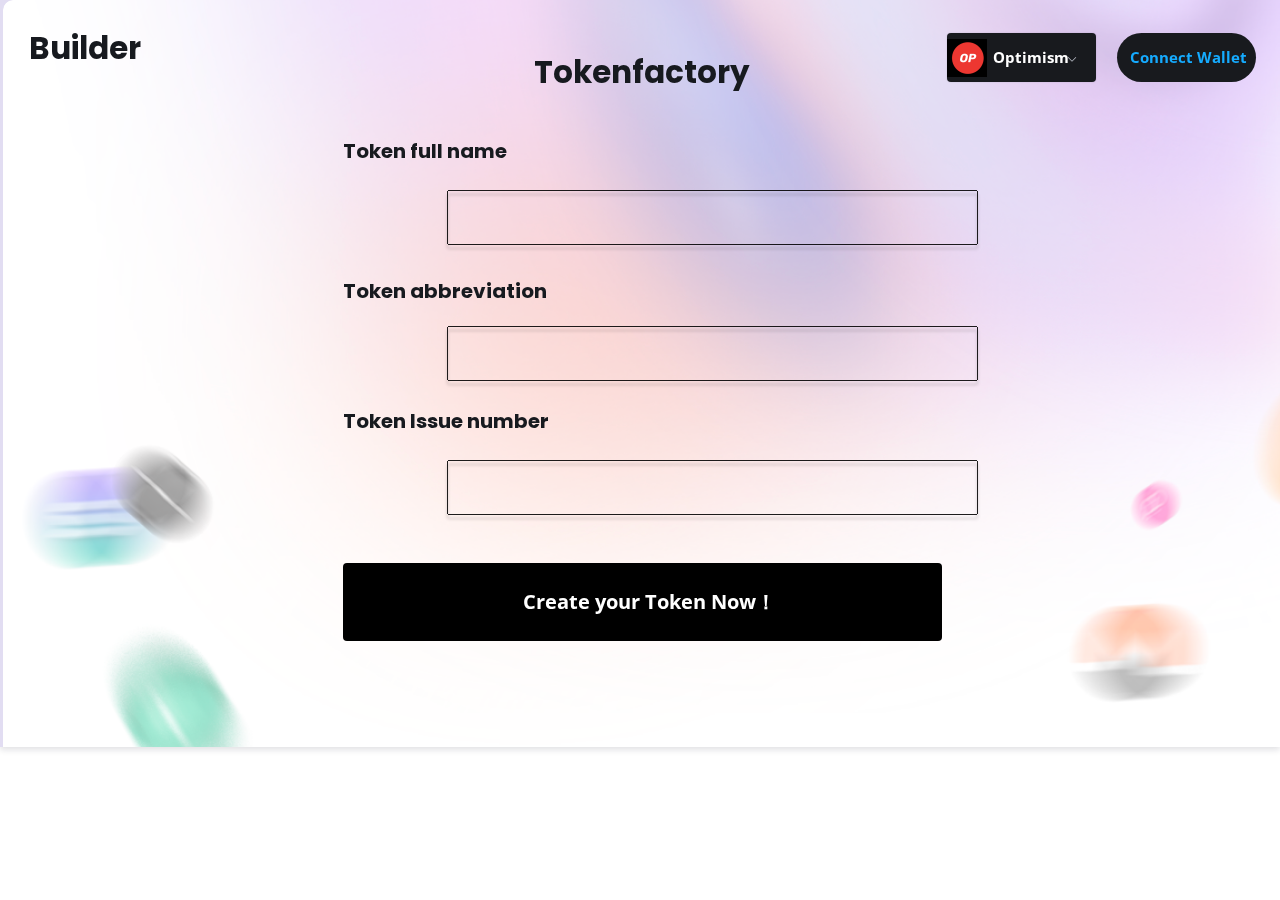
<file: conversion-output.html>
<!DOCTYPE html>
<html>
  <head>
    <meta charset="utf-8" />
    <meta name="viewport" content="initial-scale=1, width=device-width" />

    <link rel="stylesheet" href="./global.css" />
    <link rel="stylesheet" href="./conversion-output.css" />
    <link
      rel="stylesheet"
      href="https://fonts.googleapis.com/css2?family=Manrope:wght@400;700&display=swap"
    />
    <link
      rel="stylesheet"
      href="https://fonts.googleapis.com/css2?family=Lexend:wght@700&display=swap"
    />
    <link
      rel="stylesheet"
      href="https://fonts.googleapis.com/css2?family=Poppins:wght@700&display=swap"
    />
    <link
      rel="stylesheet"
      href="https://fonts.googleapis.com/css2?family=Open Sans:wght@700&display=swap"
    />
  </head>
  <body>
    <div class="conversion-output2">
      <div class="dex-container">
        <div class="dexterity-wrapper">
          <a class="dexterity">Builder</a>
        </div>
        <div class="dexterity-container">
          <h3 class="dexterity1">Tokenfactory</h3>
        </div>
        <div class="dex-container-inner">
          <div class="container-69-parent">
            <button class="container-69">
              <img class="image-5-icon" alt="" src="./public/image-5@2x.png" />

              <div class="eth-direction-wrapper">
                <div class="eth-direction">
                  <a class="ethereum">Optimism</a>
                  <div class="eth-caret">
                    <img
                      class="caret-down-21"
                      alt=""
                      src="./public/caret-down-21.svg"
                    />
                  </div>
                </div>
              </div>
            </button>
            <button class="button-39">
              <a class="connect-wallet">Connect Wallet</a>
            </button>
          </div>
        </div>
      </div>
      <section class="swap-header-wrapper">
        <div class="swap-header">
          <a class="swap">Token full name</a>
          <div class="swap-subheader">
            <b class="swap1">Token abbreviation</b>
            <b class="swap2">Token Issue number</b>
          </div>
          <button class="button-38">
            <b class="confirm">Create your Token Now！</b>
          </button>
        </div>
      </section>
      <div class="conversion-output-child"></div>
      <section class="frame-section">
        <img class="image-icon7" alt="" src="./public/image@2x.png" />

        <img
          class="frame-child"
          loading="lazy"
          alt=""
          src="./public/rectangle-2.svg"
        />

        <img
          class="frame-item"
          loading="lazy"
          alt=""
          src="./public/rectangle-2.svg"
        />

        <img
          class="frame-inner"
          loading="lazy"
          alt=""
          src="./public/rectangle-2.svg"
        />
      </section>
    </div>
  </body>
</html>
</file>
<file: global.css>
body {
  margin: 0;
  line-height: normal;
}

:root {
  /* fonts */
  --font-manrope: Manrope;
  --font-lexend: Lexend;
  --font-open-sans: "Open Sans";
  --font-poppins: Poppins;

  /* font sizes */
  --font-size-smi: 13px;
  --font-size-7xs: 6px;
  --font-size-5xl: 24px;
  --font-size-lgi: 19px;
  --font-size-13xl: 32px;
  --font-size-7xl: 26px;
  --font-size-12xl: 31px;
  --font-size-6xl: 25px;
  --font-size-sm: 14px;
  --font-size-lg: 18px;
  --font-size-xs: 12px;
  --font-size-xl: 20px;
  --font-size-base: 16px;
  --font-size-mid: 17px;
  --font-size-2xl: 21px;
  --font-size-3xl: 22px;
  --font-size-4xl: 23px;
  --font-size-mini: 15px;

  /* Colors */
  --color-gray-100: #1e2128;
  --color-gray-500: #181a1e;
  --color-gray-200: #1a1a1a;
  --color-gray-300: #171a1f;
  --color-gray-400: rgba(0, 0, 0, 0);
  --color-white: #fff;
  --color-silver: #bdc1ca;
  --color-black: #000;
  --color-lightslategray: #9095a1;
  --color-deepskyblue: #15abff;
  --color-dimgray: #4d4d4d;

  /* Gaps */
  --gap-xl: 20px;
  --gap-21xl: 40px;
  --gap-6xl: 25px;
  --gap-mid: 17px;
  --gap-9xs: 4px;
  --gap-8xl: 27px;
  --gap-mini: 15px;
  --gap-4xl: 23px;
  --gap-5xs: 8px;
  --gap-base: 16px;
  --gap-12xl: 31px;
  --gap-7xs: 6px;
  --gap-2xl: 21px;
  --gap-6xs: 7px;

  /* Paddings */
  --padding-2xs: 11px;
  --padding-283xl: 302px;
  --padding-53xl: 72px;
  --padding-7xl: 26px;
  --padding-7xs: 6px;
  --padding-28xl: 47px;
  --padding-5xl: 24px;
  --padding-2xl: 21px;
  --padding-3xl: 22px;
  --padding-xs: 12px;
  --padding-5xs: 8px;
  --padding-10xs: 3px;
  --padding-4xs: 9px;
  --padding-35xl: 54px;
  --padding-base: 16px;
  --padding-xl: 20px;
  --padding-base-5: 16.5px;
  --padding-57xl: 76px;
  --padding-smi: 13px;
  --padding-lgi: 19px;
  --padding-4xl: 23px;
  --padding-27xl: 46px;
  --padding-8xs: 5px;
  --padding-12xs: 1px;
  --padding-mini: 15px;
  --padding-18xl: 37px;
  --padding-9xl: 28px;
  --padding-9xs: 4px;
  --padding-33xl: 52px;
  --padding-3xs: 10px;
  --padding-20xl: 39px;
  --padding-11xl: 30px;
  --padding-mid: 17px;
  --padding-12xl: 31px;
  --padding-11xs: 2px;
  --padding-6xs: 7px;
  --padding-13xl: 32px;
  --padding-sm: 14px;
  --padding-6xl: 25px;

  /* Border radiuses */
  --br-9xs: 4px;
  --br-5xs: 8px;
  --br-10xs: 3px;
  --br-lg: 18px;
  --br-7xl: 26px;
  --br-11xs: 2px;
}
</file>
<file: conversion-output.css>
.dexterity {
  text-decoration: none;
  position: relative;
  line-height: 48px;
  font-weight: 700;
  color: inherit;
  z-index: 1;
}
.dexterity-wrapper {
  width: 308px;
  display: flex;
  flex-direction: column;
  align-items: flex-start;
  justify-content: flex-start;
  padding: 0 var(--padding-xl) 0 0;
  box-sizing: border-box;
}
.dexterity1 {
  margin: 0;
  position: relative;
  font-size: inherit;
  line-height: 48px;
  font-weight: 700;
  font-family: inherit;
  z-index: 1;
}
.dexterity-container {
  display: flex;
  flex-direction: column;
  align-items: flex-start;
  justify-content: flex-start;
  padding: var(--padding-5xl) 0 0;
}
.image-5-icon {
  height: 38px;
  width: 40px;
  position: relative;
  object-fit: cover;
}
.ethereum {
  text-decoration: none;
  position: relative;
  font-size: var(--font-size-mini);
  line-height: 24px;
  font-weight: 700;
  font-family: var(--font-open-sans);
  color: var(--color-white);
  text-align: center;
}
.caret-down-21 {
  width: 12px;
  height: 12px;
  position: relative;
  overflow: hidden;
  flex-shrink: 0;
  z-index: 1;
}
.eth-caret {
  display: flex;
  flex-direction: column;
  align-items: flex-start;
  justify-content: flex-start;
  padding: var(--padding-5xs) 0 0;
  margin-left: -3px;
}
.container-69,
.eth-direction,
.eth-direction-wrapper {
  display: flex;
  flex-direction: row;
  align-items: flex-start;
  justify-content: flex-start;
}
.container-69,
.eth-direction-wrapper {
  flex-direction: column;
  padding: var(--padding-7xs) 0 0;
}
.container-69 {
  cursor: pointer;
  border: 0;
  padding: var(--padding-7xs) 18px var(--padding-8xs) 0;
  background-color: var(--color-gray-500);
  box-shadow: 0 0 2px rgba(23, 26, 31, 0.12), 0 0 1px rgba(23, 26, 31, 0.07);
  border-radius: var(--br-9xs);
  flex-direction: row;
  gap: var(--gap-7xs);
  z-index: 1;
}
.connect-wallet {
  text-decoration: none;
  position: relative;
  font-size: var(--font-size-mini);
  line-height: 23px;
  font-weight: 700;
  font-family: var(--font-open-sans);
  color: var(--color-deepskyblue);
  text-align: left;
  mix-blend-mode: normal;
}
.button-39 {
  cursor: pointer;
  border: 0;
  padding: 12.3px var(--padding-smi) 13.7px;
  background-color: var(--color-gray-500);
  border-radius: 25px;
  overflow: hidden;
  flex-direction: row;
  white-space: nowrap;
  z-index: 1;
}
.button-39:hover {
  background-color: #4a4d52;
}
.button-39,
.container-69-parent,
.dex-container-inner {
  display: flex;
  align-items: flex-start;
  justify-content: flex-start;
}
.container-69-parent {
  align-self: stretch;
  flex-direction: row;
  gap: var(--gap-2xl);
}
.dex-container-inner {
  width: 309px;
  flex-direction: column;
  padding: var(--padding-4xs) 0 0;
  box-sizing: border-box;
}
.dex-container {
  align-self: stretch;
  display: flex;
  flex-direction: row;
  align-items: flex-start;
  justify-content: space-between;
  gap: var(--gap-xl);
}
.swap {
  text-decoration: none;
  position: relative;
  line-height: 30px;
  color: inherit;
  z-index: 1;
}
.swap,
.swap1 {
  font-weight: 700;
}
.swap1,
.swap2 {
  position: relative;
  line-height: 30px;
  z-index: 1;
}
.swap-subheader {
  display: flex;
  flex-direction: column;
  align-items: flex-start;
  justify-content: flex-start;
  padding: 0 0 var(--padding-mid);
  gap: 100px;
}
.confirm {
  width: 258px;
  position: relative;
  font-size: var(--font-size-xl);
  line-height: 28px;
  display: inline-block;
  font-family: var(--font-open-sans);
  color: var(--color-white);
  text-align: left;
  flex-shrink: 0;
}
.button-38 {
  cursor: pointer;
  border: 0;
  padding: var(--padding-6xl) var(--padding-xl) var(--padding-6xl)
    var(--padding-20xl);
  background-color: var(--color-black);
  align-self: stretch;
  border-radius: var(--br-9xs);
  overflow: hidden;
  display: flex;
  flex-direction: row;
  align-items: flex-start;
  justify-content: center;
  z-index: 1;
}
.button-38:hover {
  background-color: #333;
}
.swap-header,
.swap-header-wrapper {
  display: flex;
  align-items: flex-start;
  max-width: 100%;
}
.swap-header {
  width: 599px;
  flex-direction: column;
  justify-content: flex-start;
  gap: 110px;
}
.swap-header-wrapper {
  width: 1367px;
  flex-direction: row;
  justify-content: center;
  text-align: left;
  font-size: var(--font-size-xl);
  color: var(--color-gray-300);
  font-family: var(--font-poppins);
}
.conversion-output-child {
  width: 611px;
  height: 96px;
  position: relative;
  background-color: transparent;
  display: none;
  max-width: 100%;
  z-index: 2;
}
.image-icon7 {
  position: absolute;
  top: 0;
  left: 0;
  border-radius: 10px;
  width: 1432px;
  height: 811px;
  object-fit: cover;
}
.frame-child,
.frame-inner,
.frame-item {
  position: absolute;
  top: 190px;
  left: 410px;
  border-radius: var(--br-11xs);
  width: 599px;
  height: 62px;
  mix-blend-mode: hard-light;
  z-index: 3;
}
.frame-inner,
.frame-item {
  top: 326px;
  z-index: 1;
}
.frame-inner {
  top: 460px;
}
.frame-section {
  width: 100%;
  height: 100%;
  position: absolute;
  margin: 0 !important;
  bottom: 0;
  left: 3px;
}
.conversion-output2 {
  width: 100%;
  position: relative;
  box-shadow: 0 3px 6px rgba(18, 15, 40, 0.12);
  background-color: #e2ddf2;
  overflow: hidden;
  display: flex;
  flex-direction: column;
  align-items: flex-start;
  justify-content: flex-start;
  padding: 24.3px var(--padding-5xl) 105.7px 29px;
  box-sizing: border-box;
  gap: var(--gap-21xl);
  line-height: normal;
  letter-spacing: normal;
  text-align: left;
  font-size: var(--font-size-12xl);
  color: var(--color-gray-300);
  font-family: var(--font-poppins);
}
@media screen and (max-width: 925px) {
  .dexterity,
  .dexterity1 {
    font-size: var(--font-size-6xl);
    line-height: 38px;
  }
  .dex-container {
    flex-wrap: wrap;
  }
  .conversion-output2 {
    gap: var(--gap-xl);
  }
}
@media screen and (max-width: 700px) {
  .swap-header {
    gap: 55px;
  }
}
@media screen and (max-width: 450px) {
  .dexterity,
  .dexterity1 {
    font-size: var(--font-size-lgi);
    line-height: 29px;
  }
  .confirm,
  .swap,
  .swap1,
  .swap2 {
    font-size: var(--font-size-base);
    line-height: 24px;
  }
  .confirm {
    line-height: 22px;
  }
  .swap-header {
    gap: var(--gap-8xl);
  }
}
</file>
